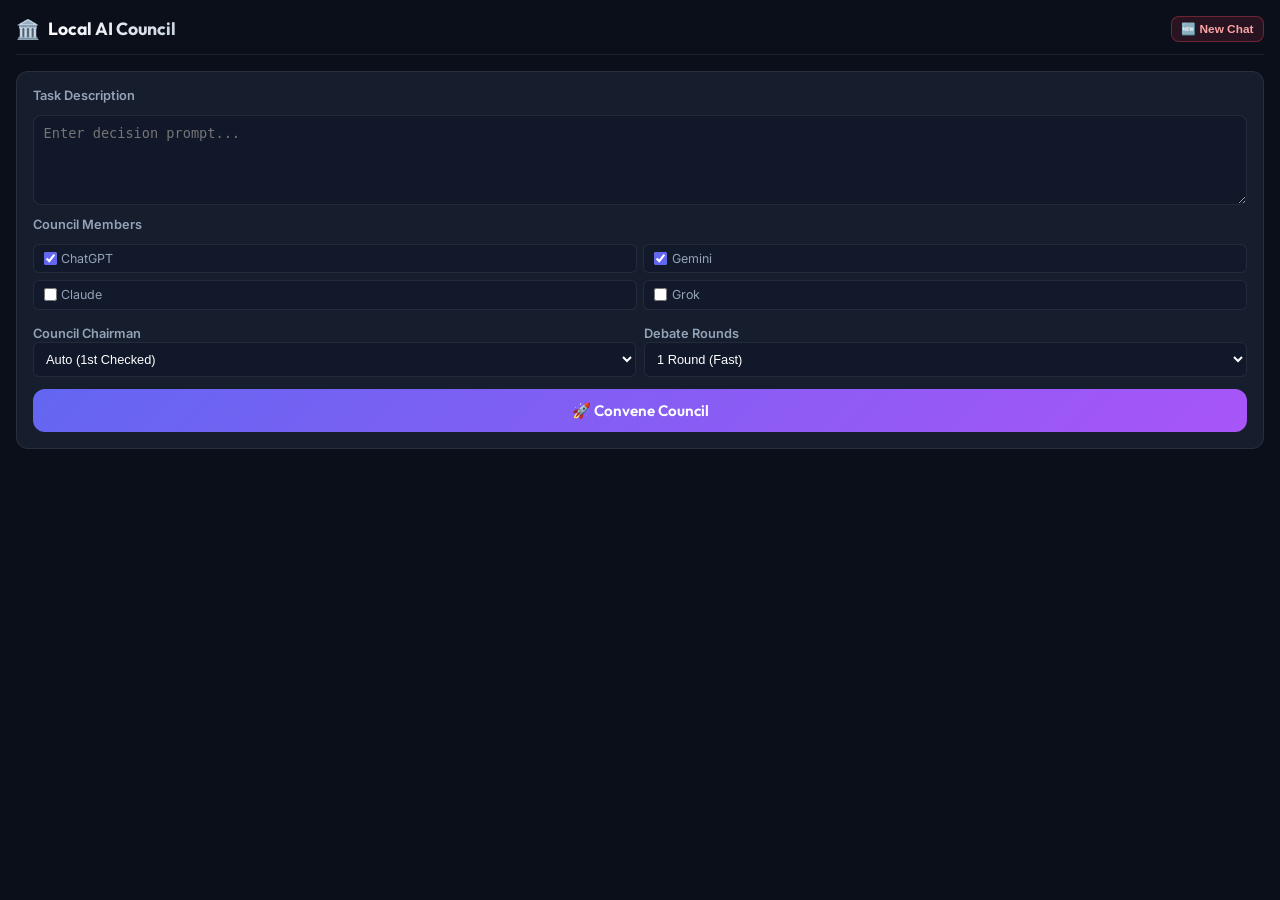
<file: side_panel/side_panel.html>
<!DOCTYPE html>
<html lang="en">
<head>
  <meta charset="UTF-8">
  <title>Local AI Council Side Panel</title>
  <link rel="stylesheet" href="side_panel.css">
</head>
<body>

  <div class="header">
    <div style="display:flex; align-items:center; gap:0.5rem;">
      <span class="header-icon">🏛️</span>
      <span class="header-title">Local AI Council</span>
    </div>
    <button id="btnNewChat" class="btn-new-chat">🆕 New Chat</button>
  </div>

  <div class="section-card">
    <span class="label">Task Description</span>
    <textarea id="taskPrompt" class="input-prompt" placeholder="Enter decision prompt..."></textarea>

    <span class="label">Council Members</span>
    <div class="model-chips">
      <label class="chip"><input type="checkbox" id="m_chatgpt" value="chatgpt" checked> ChatGPT</label>
      <label class="chip"><input type="checkbox" id="m_gemini" value="gemini" checked> Gemini</label>
      <label class="chip"><input type="checkbox" id="m_claude" value="claude"> Claude</label>
      <label class="chip"><input type="checkbox" id="m_grok" value="grok"> Grok</label>
    </div>

    <div style="display:grid; grid-template-columns: 1fr 1fr; gap: 0.5rem;">
      <div>
        <span class="label">Council Chairman</span>
        <select id="chairmanSelect" class="select-control">
          <option value="auto">Auto (1st Checked)</option>
          <option value="chatgpt">ChatGPT</option>
          <option value="gemini">Gemini</option>
          <option value="claude">Claude</option>
          <option value="grok">Grok</option>
        </select>
      </div>
      <div>
        <span class="label">Debate Rounds</span>
        <select id="debateRounds" class="select-control">
          <option value="1">1 Round (Fast)</option>
          <option value="2">2 Rounds (Deep)</option>
        </select>
      </div>
    </div>

    <button id="btnRun" class="btn-primary">🚀 Convene Council</button>
  </div>

  <div id="progressText" class="progress-bar" style="display:none;">
    Ready
  </div>



  <!-- Executive Consensus Card (pinned final result) -->
  <div id="consensusCard" class="section-card" style="display:none; border-color: rgba(168,85,247,0.4);">
    <div style="display:flex; justify-content:space-between; align-items:center;">
      <span class="label">🏆 Chairman Consensus Resolution</span>
      <span class="badge">Final Output</span>
    </div>
    <div id="consensusText" class="result-box"></div>
  </div>

  <!-- Follow-up Questions Panel -->
  <div id="followUpSection" class="section-card followup-card" style="display:none;">
    <span class="label">💬 Ask a Follow-up Question</span>
    <div class="followup-input-row">
      <textarea id="followUpPrompt" class="input-prompt followup-textarea" placeholder="Уточняющий вопрос к совету..."></textarea>
    </div>
    <div class="followup-actions">
      <div class="followup-target-row">
        <span class="label" style="margin:0;">Ask:</span>
        <label class="chip followup-chip">
          <input type="radio" name="followTarget" value="all" checked> All Members
        </label>
        <label class="chip followup-chip">
          <input type="radio" name="followTarget" value="chairman"> Chairman Only
        </label>
      </div>
      <button id="btnFollowUp" class="btn-followup">➤ Send</button>
    </div>
    <div id="followUpStatus" class="followup-status" style="display:none;"></div>
  </div>

  <!-- New Chat Confirmation Modal -->
  <div id="newChatModal" class="modal-backdrop" style="display:none;">
    <div class="modal-card">
      <div class="modal-title">🆕 Start New Council Session?</div>
      <div class="modal-body">
        This will clear current consensus resolution and history in this panel.
        <div class="modal-warning">
          ⚠️ <strong>IMPORTANT:</strong> For a completely clean session without previous context, please also click <strong>"New Chat"</strong> inside your <strong>ChatGPT, Gemini, Claude, and Grok</strong> tabs!
        </div>
      </div>
      <div class="modal-actions">
        <button id="btnCancelNewChat" class="btn-modal-cancel">Cancel</button>
        <button id="btnConfirmNewChat" class="btn-modal-confirm">Clear & Start New Chat</button>
      </div>
    </div>
  </div>

  <script src="side_panel.js"></script>
</body>
</html>
</file>
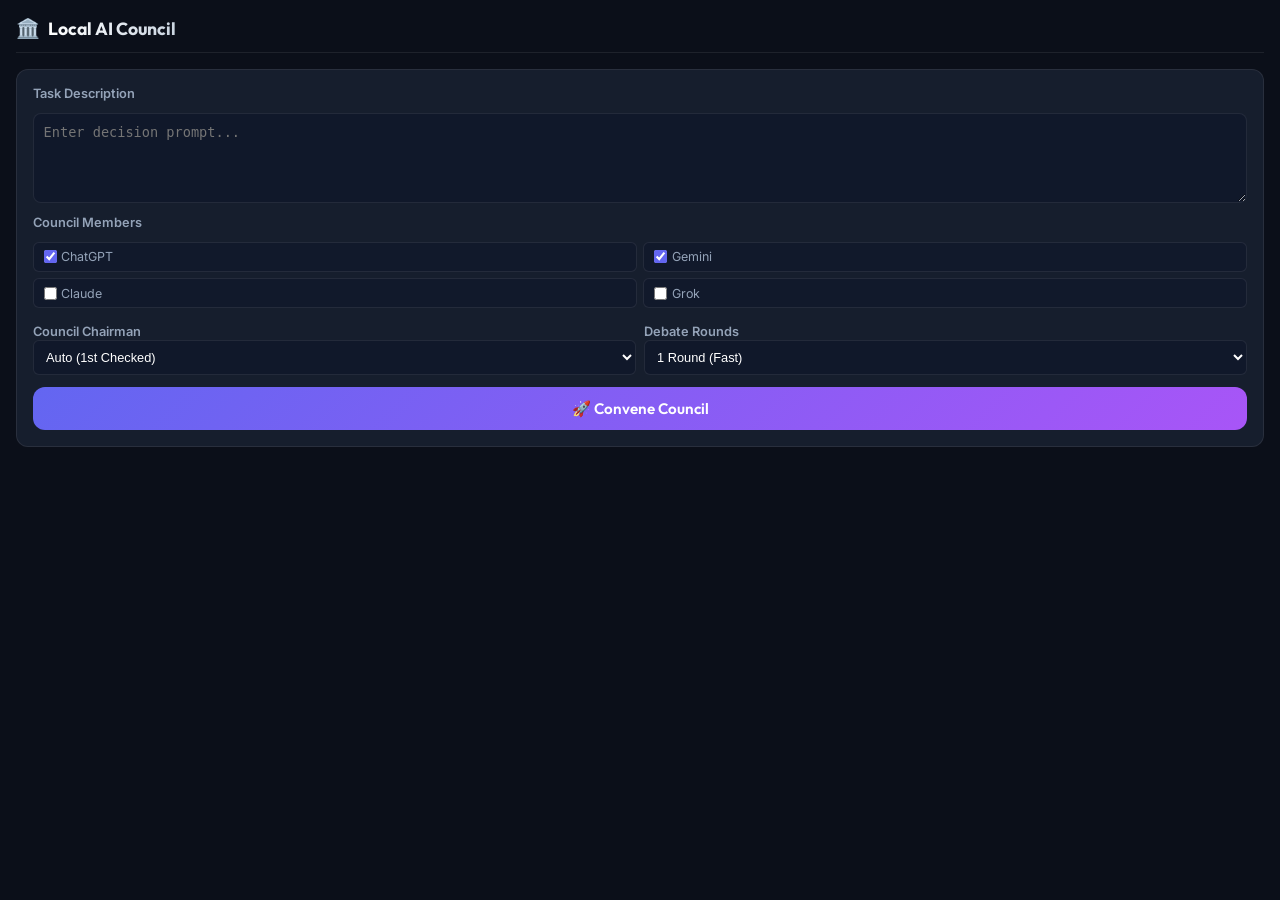
<file: extension/side_panel/side_panel.html>
<!DOCTYPE html>
<html lang="en">
<head>
  <meta charset="UTF-8">
  <title>Local AI Council Side Panel</title>
  <link rel="stylesheet" href="side_panel.css">
</head>
<body>

  <div class="header">
    <span class="header-icon">🏛️</span>
    <span class="header-title">Local AI Council</span>
  </div>

  <div class="section-card">
    <span class="label">Task Description</span>
    <textarea id="taskPrompt" class="input-prompt" placeholder="Enter decision prompt..."></textarea>

    <span class="label">Council Members</span>
    <div class="model-chips">
      <label class="chip"><input type="checkbox" id="m_chatgpt" value="chatgpt" checked> ChatGPT</label>
      <label class="chip"><input type="checkbox" id="m_gemini" value="gemini" checked> Gemini</label>
      <label class="chip"><input type="checkbox" id="m_claude" value="claude"> Claude</label>
      <label class="chip"><input type="checkbox" id="m_grok" value="grok"> Grok</label>
    </div>

    <div style="display:grid; grid-template-columns: 1fr 1fr; gap: 0.5rem;">
      <div>
        <span class="label">Council Chairman</span>
        <select id="chairmanSelect" class="select-control">
          <option value="auto">Auto (1st Checked)</option>
          <option value="chatgpt">ChatGPT</option>
          <option value="gemini">Gemini</option>
          <option value="claude">Claude</option>
          <option value="grok">Grok</option>
        </select>
      </div>
      <div>
        <span class="label">Debate Rounds</span>
        <select id="debateRounds" class="select-control">
          <option value="1">1 Round (Fast)</option>
          <option value="2">2 Rounds (Deep)</option>
        </select>
      </div>
    </div>

    <button id="btnRun" class="btn-primary">🚀 Convene Council</button>
  </div>

  <div id="progressText" class="progress-bar" style="display:none;">
    Ready
  </div>



  <!-- Executive Consensus Card (pinned final result) -->
  <div id="consensusCard" class="section-card" style="display:none; border-color: rgba(168,85,247,0.4);">
    <div style="display:flex; justify-content:space-between; align-items:center;">
      <span class="label">🏆 Chairman Consensus Resolution</span>
      <span class="badge">Final Output</span>
    </div>
    <div id="consensusText" class="result-box"></div>
  </div>

  <!-- Follow-up Questions Panel -->
  <div id="followUpSection" class="section-card followup-card" style="display:none;">
    <span class="label">💬 Ask a Follow-up Question</span>
    <div class="followup-input-row">
      <textarea id="followUpPrompt" class="input-prompt followup-textarea" placeholder="Уточняющий вопрос к совету..."></textarea>
    </div>
    <div class="followup-actions">
      <div class="followup-target-row">
        <span class="label" style="margin:0;">Ask:</span>
        <label class="chip followup-chip">
          <input type="radio" name="followTarget" value="all" checked> All Members
        </label>
        <label class="chip followup-chip">
          <input type="radio" name="followTarget" value="chairman"> Chairman Only
        </label>
      </div>
      <button id="btnFollowUp" class="btn-followup">➤ Send</button>
    </div>
    <div id="followUpStatus" class="followup-status" style="display:none;"></div>
  </div>

  <script src="side_panel.js"></script>
</body>
</html>
</file>
<file: side_panel/side_panel.css>
@import url('https://fonts.googleapis.com/css2?family=Inter:wght@400;500;600;700&family=Outfit:wght@500;600;700&display=swap');

:root {
  --bg-primary: #0b0f19;
  --bg-card: rgba(30, 41, 59, 0.6);
  --border-color: rgba(255, 255, 255, 0.08);

  --accent-indigo: #6366f1;
  --accent-purple: #a855f7;
  --accent-cyan: #06b6d4;
  --accent-emerald: #10b981;
  --accent-rose: #f43f5e;

  --text-main: #f8fafc;
  --text-muted: #94a3b8;
  --radius: 12px;
}

* {
  box-sizing: border-box;
  margin: 0;
  padding: 0;
}

body {
  font-family: 'Inter', sans-serif;
  background-color: var(--bg-primary);
  color: var(--text-main);
  padding: 1rem;
  display: flex;
  flex-direction: column;
  gap: 1rem;
  min-height: 100vh;
}

.header {
  display: flex;
  align-items: center;
  justify-content: space-between;
  gap: 0.5rem;
  padding-bottom: 0.75rem;
  border-bottom: 1px solid var(--border-color);
}

.header-icon {
  font-size: 1.2rem;
}

.header-title {
  font-family: 'Outfit', sans-serif;
  font-size: 1.1rem;
  font-weight: 700;
  background: linear-gradient(to right, #ffffff, #cbd5e1);
  -webkit-background-clip: text;
  -webkit-text-fill-color: transparent;
}

.btn-new-chat {
  padding: 0.3rem 0.6rem;
  border-radius: 8px;
  background: rgba(244, 63, 94, 0.12);
  border: 1px solid rgba(244, 63, 94, 0.35);
  color: #fca5a5;
  font-size: 0.74rem;
  font-weight: 600;
  cursor: pointer;
  transition: all 0.2s ease;
}

.btn-new-chat:hover {
  background: rgba(244, 63, 94, 0.25);
  border-color: rgba(244, 63, 94, 0.6);
  color: #fff;
}

.section-card {
  background: var(--bg-card);
  border: 1px solid var(--border-color);
  border-radius: var(--radius);
  padding: 1rem;
  display: flex;
  flex-direction: column;
  gap: 0.75rem;
}

.label {
  font-size: 0.8rem;
  font-weight: 600;
  color: var(--text-muted);
}

.input-prompt {
  width: 100%;
  height: 90px;
  background: rgba(15, 23, 42, 0.8);
  border: 1px solid var(--border-color);
  border-radius: 8px;
  padding: 0.6rem;
  color: #fff;
  font-size: 0.85rem;
  resize: vertical;
}

.input-prompt:focus {
  outline: none;
  border-color: var(--accent-indigo);
}

.model-chips {
  display: grid;
  grid-template-columns: 1fr 1fr;
  gap: 0.4rem;
}

.chip {
  display: flex;
  align-items: center;
  gap: 0.3rem;
  padding: 0.4rem 0.6rem;
  background: rgba(15, 23, 42, 0.6);
  border: 1px solid var(--border-color);
  border-radius: 6px;
  font-size: 0.78rem;
  color: var(--text-muted);
  cursor: pointer;
}

.chip input {
  accent-color: var(--accent-indigo);
}

.select-control {
  width: 100%;
  padding: 0.5rem;
  background: rgba(15, 23, 42, 0.8);
  border: 1px solid var(--border-color);
  border-radius: 6px;
  color: #fff;
  font-size: 0.8rem;
}

.btn-primary {
  width: 100%;
  padding: 0.75rem;
  border: none;
  border-radius: var(--radius);
  background: linear-gradient(135deg, var(--accent-indigo), var(--accent-purple));
  color: #fff;
  font-family: 'Outfit', sans-serif;
  font-size: 0.95rem;
  font-weight: 600;
  cursor: pointer;
}

.btn-primary:hover {
  opacity: 0.9;
}

.btn-primary:disabled {
  opacity: 0.5;
  cursor: not-allowed;
}

.progress-bar {
  font-size: 0.8rem;
  font-weight: 600;
  color: var(--accent-cyan);
  text-align: center;
}

.result-box {
  background: rgba(15, 23, 42, 0.9);
  border: 1px solid rgba(99, 102, 241, 0.3);
  border-radius: var(--radius);
  padding: 0.85rem;
  font-size: 0.85rem;
  line-height: 1.5;
  white-space: pre-wrap;
  max-height: 350px;
  overflow-y: auto;
}

.badge {
  font-size: 0.7rem;
  padding: 0.15rem 0.4rem;
  border-radius: 10px;
  background: rgba(168, 85, 247, 0.2);
  color: var(--accent-purple);
  border: 1px solid rgba(168, 85, 247, 0.4);
}

/* Accordion Collapsible Item */
.accordion-item {
  background: rgba(15, 23, 42, 0.9);
  border: 1px solid rgba(255, 255, 255, 0.1);
  border-radius: var(--radius);
  overflow: hidden;
  transition: all 0.2s ease;
}

.accordion-header {
  display: flex;
  align-items: center;
  justify-content: space-between;
  padding: 0.65rem 0.85rem;
  background: rgba(30, 41, 59, 0.4);
  cursor: pointer;
  user-select: none;
}

.accordion-header:hover {
  background: rgba(99, 102, 241, 0.15);
}

.accordion-title {
  font-size: 0.82rem;
  font-weight: 600;
  color: var(--accent-purple);
  display: flex;
  align-items: center;
  gap: 0.4rem;
}

.accordion-toggle-icon {
  width: 20px;
  height: 20px;
  border-radius: 50%;
  background: rgba(255, 255, 255, 0.1);
  display: flex;
  align-items: center;
  justify-content: center;
  font-size: 0.85rem;
  font-weight: bold;
  color: var(--text-main);
  transition: transform 0.2s ease;
}

.accordion-body {
  padding: 0.85rem;
  font-size: 0.85rem;
  line-height: 1.5;
  color: var(--text-main);
  white-space: pre-wrap;
  border-top: 1px solid var(--border-color);
  max-height: 350px;
  overflow-y: auto;
}

.accordion-body.collapsed {
  display: none;
}

.history-stream {
  display: flex;
  flex-direction: column;
  gap: 0.85rem;
}

.stage-title {
  font-size: 0.85rem;
  font-weight: 700;
  color: var(--accent-cyan);
  margin-top: 0.5rem;
  border-bottom: 1px solid var(--border-color);
  padding-bottom: 0.3rem;
}

/* ── Follow-up Panel ─────────────────────────────── */
.followup-card {
  border-color: rgba(6, 182, 212, 0.35);
  animation: fadeSlideUp 0.35s ease both;
}

@keyframes fadeSlideUp {
  from { opacity: 0; transform: translateY(10px); }
  to   { opacity: 1; transform: translateY(0); }
}

.followup-textarea {
  height: 68px;
  resize: vertical;
}

.followup-input-row {
  display: flex;
  flex-direction: column;
  gap: 0.4rem;
}

.followup-actions {
  display: flex;
  align-items: center;
  justify-content: space-between;
  gap: 0.5rem;
}

.followup-target-row {
  display: flex;
  align-items: center;
  gap: 0.4rem;
  flex-wrap: wrap;
}

.followup-chip {
  padding: 0.25rem 0.55rem;
  font-size: 0.74rem;
  border-color: rgba(6,182,212,0.3);
  color: var(--accent-cyan);
}

.followup-chip input[type="radio"] {
  accent-color: var(--accent-cyan);
}

.btn-followup {
  padding: 0.45rem 1rem;
  border: none;
  border-radius: 8px;
  background: linear-gradient(135deg, var(--accent-cyan), var(--accent-indigo));
  color: #fff;
  font-family: 'Outfit', sans-serif;
  font-size: 0.85rem;
  font-weight: 600;
  cursor: pointer;
  white-space: nowrap;
  transition: opacity 0.2s, transform 0.15s;
}

.btn-followup:hover  { opacity: 0.88; transform: scale(1.03); }
.btn-followup:active { transform: scale(0.97); }
.btn-followup:disabled { opacity: 0.45; cursor: not-allowed; transform: none; }

.followup-status {
  font-size: 0.78rem;
  color: var(--accent-cyan);
  font-weight: 600;
  text-align: center;
}

/* Follow-up response accordions get a teal accent */
.followup-response .accordion-header {
  background: rgba(6, 182, 212, 0.08);
}
.followup-response .accordion-title {
  color: var(--accent-cyan);
}
.followup-response .accordion-toggle-icon {
  background: rgba(6, 182, 212, 0.18);
}

/* ── Modal Confirmation Popup ────────────────────────── */
.modal-backdrop {
  position: fixed;
  top: 0; left: 0; right: 0; bottom: 0;
  background: rgba(11, 15, 25, 0.85);
  backdrop-filter: blur(6px);
  display: flex;
  align-items: center;
  justify-content: center;
  padding: 1rem;
  z-index: 1000;
  animation: fadeIn 0.2s ease;
}

@keyframes fadeIn {
  from { opacity: 0; }
  to   { opacity: 1; }
}

.modal-card {
  background: #0f172a;
  border: 1px solid rgba(244, 63, 94, 0.4);
  border-radius: var(--radius);
  padding: 1.25rem;
  display: flex;
  flex-direction: column;
  gap: 0.85rem;
  box-shadow: 0 10px 30px rgba(0,0,0,0.5);
  max-width: 320px;
  width: 100%;
}

.modal-title {
  font-family: 'Outfit', sans-serif;
  font-size: 0.95rem;
  font-weight: 700;
  color: #fff;
}

.modal-body {
  font-size: 0.8rem;
  color: var(--text-muted);
  line-height: 1.45;
}

.modal-warning {
  margin-top: 0.5rem;
  padding: 0.6rem;
  background: rgba(244, 63, 94, 0.1);
  border: 1px solid rgba(244, 63, 94, 0.3);
  border-radius: 8px;
  color: #fca5a5;
  font-size: 0.78rem;
}

.modal-actions {
  display: flex;
  gap: 0.5rem;
  justify-content: flex-end;
  margin-top: 0.25rem;
}

.btn-modal-cancel {
  padding: 0.4rem 0.75rem;
  background: rgba(255,255,255,0.08);
  border: 1px solid var(--border-color);
  border-radius: 6px;
  color: var(--text-muted);
  font-size: 0.78rem;
  cursor: pointer;
}

.btn-modal-confirm {
  padding: 0.4rem 0.75rem;
  background: var(--accent-rose);
  border: none;
  border-radius: 6px;
  color: #fff;
  font-size: 0.78rem;
  font-weight: 600;
  cursor: pointer;
}
</file>
<file: extension/side_panel/side_panel.css>
@import url('https://fonts.googleapis.com/css2?family=Inter:wght@400;500;600;700&family=Outfit:wght@500;600;700&display=swap');

:root {
  --bg-primary: #0b0f19;
  --bg-card: rgba(30, 41, 59, 0.6);
  --border-color: rgba(255, 255, 255, 0.08);

  --accent-indigo: #6366f1;
  --accent-purple: #a855f7;
  --accent-cyan: #06b6d4;
  --accent-emerald: #10b981;
  --accent-rose: #f43f5e;

  --text-main: #f8fafc;
  --text-muted: #94a3b8;
  --radius: 12px;
}

* {
  box-sizing: border-box;
  margin: 0;
  padding: 0;
}

body {
  font-family: 'Inter', sans-serif;
  background-color: var(--bg-primary);
  color: var(--text-main);
  padding: 1rem;
  display: flex;
  flex-direction: column;
  gap: 1rem;
  min-height: 100vh;
}

.header {
  display: flex;
  align-items: center;
  gap: 0.5rem;
  padding-bottom: 0.75rem;
  border-bottom: 1px solid var(--border-color);
}

.header-icon {
  font-size: 1.2rem;
}

.header-title {
  font-family: 'Outfit', sans-serif;
  font-size: 1.1rem;
  font-weight: 700;
  background: linear-gradient(to right, #ffffff, #cbd5e1);
  -webkit-background-clip: text;
  -webkit-text-fill-color: transparent;
}

.section-card {
  background: var(--bg-card);
  border: 1px solid var(--border-color);
  border-radius: var(--radius);
  padding: 1rem;
  display: flex;
  flex-direction: column;
  gap: 0.75rem;
}

.label {
  font-size: 0.8rem;
  font-weight: 600;
  color: var(--text-muted);
}

.input-prompt {
  width: 100%;
  height: 90px;
  background: rgba(15, 23, 42, 0.8);
  border: 1px solid var(--border-color);
  border-radius: 8px;
  padding: 0.6rem;
  color: #fff;
  font-size: 0.85rem;
  resize: vertical;
}

.input-prompt:focus {
  outline: none;
  border-color: var(--accent-indigo);
}

.model-chips {
  display: grid;
  grid-template-columns: 1fr 1fr;
  gap: 0.4rem;
}

.chip {
  display: flex;
  align-items: center;
  gap: 0.3rem;
  padding: 0.4rem 0.6rem;
  background: rgba(15, 23, 42, 0.6);
  border: 1px solid var(--border-color);
  border-radius: 6px;
  font-size: 0.78rem;
  color: var(--text-muted);
  cursor: pointer;
}

.chip input {
  accent-color: var(--accent-indigo);
}

.select-control {
  width: 100%;
  padding: 0.5rem;
  background: rgba(15, 23, 42, 0.8);
  border: 1px solid var(--border-color);
  border-radius: 6px;
  color: #fff;
  font-size: 0.8rem;
}

.btn-primary {
  width: 100%;
  padding: 0.75rem;
  border: none;
  border-radius: var(--radius);
  background: linear-gradient(135deg, var(--accent-indigo), var(--accent-purple));
  color: #fff;
  font-family: 'Outfit', sans-serif;
  font-size: 0.95rem;
  font-weight: 600;
  cursor: pointer;
}

.btn-primary:hover {
  opacity: 0.9;
}

.btn-primary:disabled {
  opacity: 0.5;
  cursor: not-allowed;
}

.progress-bar {
  font-size: 0.8rem;
  font-weight: 600;
  color: var(--accent-cyan);
  text-align: center;
}

.result-box {
  background: rgba(15, 23, 42, 0.9);
  border: 1px solid rgba(99, 102, 241, 0.3);
  border-radius: var(--radius);
  padding: 0.85rem;
  font-size: 0.85rem;
  line-height: 1.5;
  white-space: pre-wrap;
  max-height: 350px;
  overflow-y: auto;
}

.badge {
  font-size: 0.7rem;
  padding: 0.15rem 0.4rem;
  border-radius: 10px;
  background: rgba(168, 85, 247, 0.2);
  color: var(--accent-purple);
  border: 1px solid rgba(168, 85, 247, 0.4);
}

/* Accordion Collapsible Item */
.accordion-item {
  background: rgba(15, 23, 42, 0.9);
  border: 1px solid rgba(255, 255, 255, 0.1);
  border-radius: var(--radius);
  overflow: hidden;
  transition: all 0.2s ease;
}

.accordion-header {
  display: flex;
  align-items: center;
  justify-content: space-between;
  padding: 0.65rem 0.85rem;
  background: rgba(30, 41, 59, 0.4);
  cursor: pointer;
  user-select: none;
}

.accordion-header:hover {
  background: rgba(99, 102, 241, 0.15);
}

.accordion-title {
  font-size: 0.82rem;
  font-weight: 600;
  color: var(--accent-purple);
  display: flex;
  align-items: center;
  gap: 0.4rem;
}

.accordion-toggle-icon {
  width: 20px;
  height: 20px;
  border-radius: 50%;
  background: rgba(255, 255, 255, 0.1);
  display: flex;
  align-items: center;
  justify-content: center;
  font-size: 0.85rem;
  font-weight: bold;
  color: var(--text-main);
  transition: transform 0.2s ease;
}

.accordion-body {
  padding: 0.85rem;
  font-size: 0.85rem;
  line-height: 1.5;
  color: var(--text-main);
  white-space: pre-wrap;
  border-top: 1px solid var(--border-color);
  max-height: 350px;
  overflow-y: auto;
}

.accordion-body.collapsed {
  display: none;
}

.history-stream {
  display: flex;
  flex-direction: column;
  gap: 0.85rem;
}

.stage-title {
  font-size: 0.85rem;
  font-weight: 700;
  color: var(--accent-cyan);
  margin-top: 0.5rem;
  border-bottom: 1px solid var(--border-color);
  padding-bottom: 0.3rem;
}

/* ── Follow-up Panel ─────────────────────────────── */
.followup-card {
  border-color: rgba(6, 182, 212, 0.35);
  animation: fadeSlideUp 0.35s ease both;
}

@keyframes fadeSlideUp {
  from { opacity: 0; transform: translateY(10px); }
  to   { opacity: 1; transform: translateY(0); }
}

.followup-textarea {
  height: 68px;
  resize: vertical;
}

.followup-input-row {
  display: flex;
  flex-direction: column;
  gap: 0.4rem;
}

.followup-actions {
  display: flex;
  align-items: center;
  justify-content: space-between;
  gap: 0.5rem;
}

.followup-target-row {
  display: flex;
  align-items: center;
  gap: 0.4rem;
  flex-wrap: wrap;
}

.followup-chip {
  padding: 0.25rem 0.55rem;
  font-size: 0.74rem;
  border-color: rgba(6,182,212,0.3);
  color: var(--accent-cyan);
}

.followup-chip input[type="radio"] {
  accent-color: var(--accent-cyan);
}

.btn-followup {
  padding: 0.45rem 1rem;
  border: none;
  border-radius: 8px;
  background: linear-gradient(135deg, var(--accent-cyan), var(--accent-indigo));
  color: #fff;
  font-family: 'Outfit', sans-serif;
  font-size: 0.85rem;
  font-weight: 600;
  cursor: pointer;
  white-space: nowrap;
  transition: opacity 0.2s, transform 0.15s;
}

.btn-followup:hover  { opacity: 0.88; transform: scale(1.03); }
.btn-followup:active { transform: scale(0.97); }
.btn-followup:disabled { opacity: 0.45; cursor: not-allowed; transform: none; }

.followup-status {
  font-size: 0.78rem;
  color: var(--accent-cyan);
  font-weight: 600;
  text-align: center;
}

/* Follow-up response accordions get a teal accent */
.followup-response .accordion-header {
  background: rgba(6, 182, 212, 0.08);
}
.followup-response .accordion-title {
  color: var(--accent-cyan);
}
.followup-response .accordion-toggle-icon {
  background: rgba(6, 182, 212, 0.18);
}
</file>
